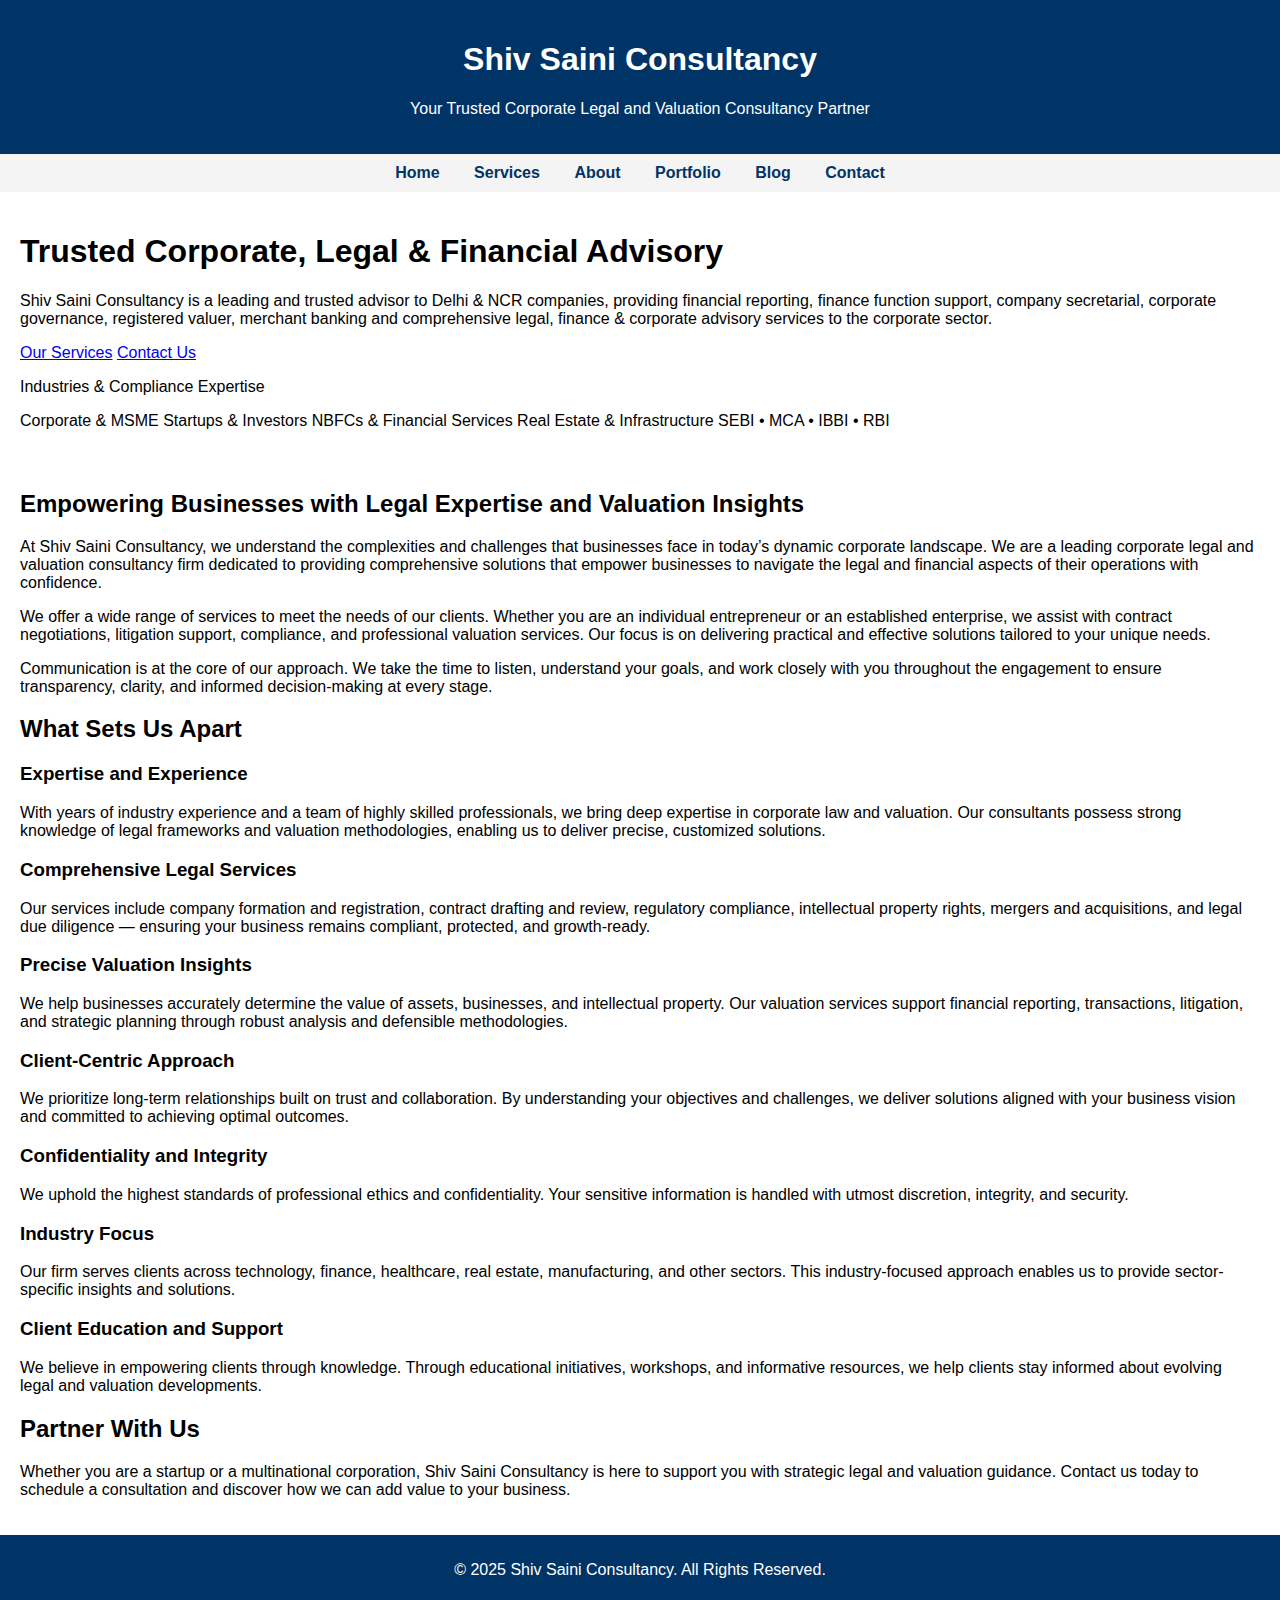
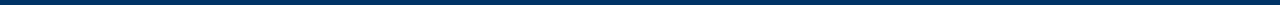
<file: index.html>
<!DOCTYPE html>
<html lang="en">
  <head>
    <meta charset="UTF-8" />
    <title>Shiv Saini Consultancy | Corporate Legal & Valuation Experts</title>
    <link rel="stylesheet" href="css/style.css" />
  </head>
  <body>
    <header>
      <h1>Shiv Saini Consultancy</h1>
      <p>Your Trusted Corporate Legal and Valuation Consultancy Partner</p>
    </header>

    <nav>
      <a href="index.html">Home</a>
      <a href="services.html">Services</a>
      <a href="about.html">About</a>
      <a href="portfolio.html">Portfolio</a>
      <a href="blog.html">Blog</a>
      <a href="contact.html">Contact</a>
    </nav>
    <!-- Hero Section -->
    <section class="hero">
      <div class="hero-content">
        <h1>Trusted Corporate, Legal & Financial Advisory</h1>

        <p class="hero-description">
          Shiv Saini Consultancy is a leading and trusted advisor to Delhi & NCR
          companies, providing financial reporting, finance function support,
          company secretarial, corporate governance, registered valuer, merchant
          banking and comprehensive legal, finance & corporate advisory services
          to the corporate sector.
        </p>

        <div class="hero-actions">
          <a href="services.html" class="btn-primary">Our Services</a>
          <a href="contact.html" class="btn-secondary">Contact Us</a>
        </div>

        <div class="trust-indicators">
          <p class="trust-title">Industries & Compliance Expertise</p>

          <div class="trust-items">
            <span>Corporate & MSME</span>
            <span>Startups & Investors</span>
            <span>NBFCs & Financial Services</span>
            <span>Real Estate & Infrastructure</span>
            <span>SEBI • MCA • IBBI • RBI</span>
          </div>
        </div>
      </div>
    </section>

    <section>
      <h2>Empowering Businesses with Legal Expertise and Valuation Insights</h2>

      <p>
        At Shiv Saini Consultancy, we understand the complexities and challenges
        that businesses face in today’s dynamic corporate landscape. We are a
        leading corporate legal and valuation consultancy firm dedicated to
        providing comprehensive solutions that empower businesses to navigate
        the legal and financial aspects of their operations with confidence.
      </p>

      <p>
        We offer a wide range of services to meet the needs of our clients.
        Whether you are an individual entrepreneur or an established enterprise,
        we assist with contract negotiations, litigation support, compliance,
        and professional valuation services. Our focus is on delivering
        practical and effective solutions tailored to your unique needs.
      </p>

      <p>
        Communication is at the core of our approach. We take the time to
        listen, understand your goals, and work closely with you throughout the
        engagement to ensure transparency, clarity, and informed decision-making
        at every stage.
      </p>

      <h2>What Sets Us Apart</h2>

      <h3>Expertise and Experience</h3>
      <p>
        With years of industry experience and a team of highly skilled
        professionals, we bring deep expertise in corporate law and valuation.
        Our consultants possess strong knowledge of legal frameworks and
        valuation methodologies, enabling us to deliver precise, customized
        solutions.
      </p>

      <h3>Comprehensive Legal Services</h3>
      <p>
        Our services include company formation and registration, contract
        drafting and review, regulatory compliance, intellectual property
        rights, mergers and acquisitions, and legal due diligence — ensuring
        your business remains compliant, protected, and growth-ready.
      </p>

      <h3>Precise Valuation Insights</h3>
      <p>
        We help businesses accurately determine the value of assets, businesses,
        and intellectual property. Our valuation services support financial
        reporting, transactions, litigation, and strategic planning through
        robust analysis and defensible methodologies.
      </p>

      <h3>Client-Centric Approach</h3>
      <p>
        We prioritize long-term relationships built on trust and collaboration.
        By understanding your objectives and challenges, we deliver solutions
        aligned with your business vision and committed to achieving optimal
        outcomes.
      </p>

      <h3>Confidentiality and Integrity</h3>
      <p>
        We uphold the highest standards of professional ethics and
        confidentiality. Your sensitive information is handled with utmost
        discretion, integrity, and security.
      </p>

      <h3>Industry Focus</h3>
      <p>
        Our firm serves clients across technology, finance, healthcare, real
        estate, manufacturing, and other sectors. This industry-focused approach
        enables us to provide sector-specific insights and solutions.
      </p>

      <h3>Client Education and Support</h3>
      <p>
        We believe in empowering clients through knowledge. Through educational
        initiatives, workshops, and informative resources, we help clients stay
        informed about evolving legal and valuation developments.
      </p>

      <h2>Partner With Us</h2>
      <p>
        Whether you are a startup or a multinational corporation, Shiv Saini
        Consultancy is here to support you with strategic legal and valuation
        guidance. Contact us today to schedule a consultation and discover how
        we can add value to your business.
      </p>
    </section>

    <footer>
      <p>© 2025 Shiv Saini Consultancy. All Rights Reserved.</p>
    </footer>
  </body>
</html>
</file>
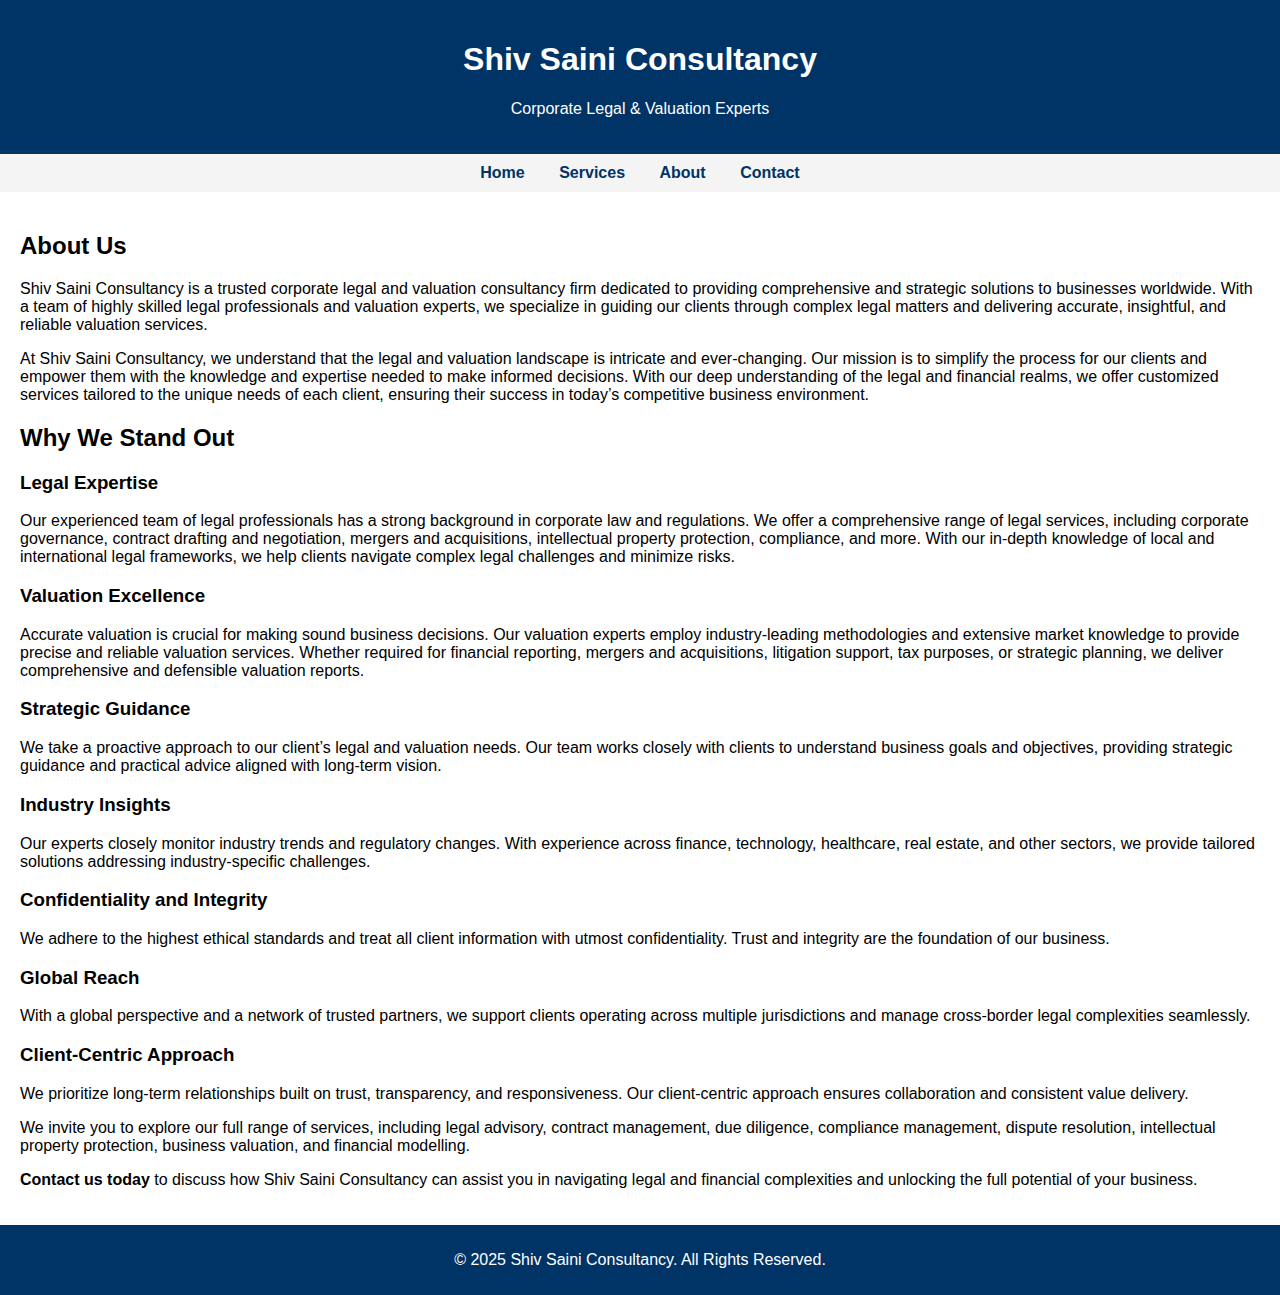
<file: about.html>
<!DOCTYPE html>
<html lang="en">
<head>
    <meta charset="UTF-8">
    <title>About Us | Shiv Saini Consultancy</title>
    <link rel="stylesheet" href="css/style.css">
</head>
<body>

    <header>
        <h1>Shiv Saini Consultancy</h1>
        <p>Corporate Legal & Valuation Experts</p>
    </header>

    <nav>
        <a href="index.html">Home</a>
        <a href="services.html">Services</a>
        <a href="about.html">About</a>
        <a href="contact.html">Contact</a>
    </nav>

    <section>
        <h2>About Us</h2>

        <p>
            Shiv Saini Consultancy is a trusted corporate legal and valuation consultancy firm
            dedicated to providing comprehensive and strategic solutions to businesses worldwide.
            With a team of highly skilled legal professionals and valuation experts, we specialize
            in guiding our clients through complex legal matters and delivering accurate, insightful,
            and reliable valuation services.
        </p>

        <p>
            At Shiv Saini Consultancy, we understand that the legal and valuation landscape is
            intricate and ever-changing. Our mission is to simplify the process for our clients
            and empower them with the knowledge and expertise needed to make informed decisions.
            With our deep understanding of the legal and financial realms, we offer customized
            services tailored to the unique needs of each client, ensuring their success in
            today’s competitive business environment.
        </p>

        <h2>Why We Stand Out</h2>

        <h3>Legal Expertise</h3>
        <p>
            Our experienced team of legal professionals has a strong background in corporate law
            and regulations. We offer a comprehensive range of legal services, including corporate
            governance, contract drafting and negotiation, mergers and acquisitions, intellectual
            property protection, compliance, and more. With our in-depth knowledge of local and
            international legal frameworks, we help clients navigate complex legal challenges
            and minimize risks.
        </p>

        <h3>Valuation Excellence</h3>
        <p>
            Accurate valuation is crucial for making sound business decisions. Our valuation
            experts employ industry-leading methodologies and extensive market knowledge to provide
            precise and reliable valuation services. Whether required for financial reporting,
            mergers and acquisitions, litigation support, tax purposes, or strategic planning,
            we deliver comprehensive and defensible valuation reports.
        </p>

        <h3>Strategic Guidance</h3>
        <p>
            We take a proactive approach to our client’s legal and valuation needs. Our team works
            closely with clients to understand business goals and objectives, providing strategic
            guidance and practical advice aligned with long-term vision.
        </p>

        <h3>Industry Insights</h3>
        <p>
            Our experts closely monitor industry trends and regulatory changes. With experience
            across finance, technology, healthcare, real estate, and other sectors, we provide
            tailored solutions addressing industry-specific challenges.
        </p>

        <h3>Confidentiality and Integrity</h3>
        <p>
            We adhere to the highest ethical standards and treat all client information with
            utmost confidentiality. Trust and integrity are the foundation of our business.
        </p>

        <h3>Global Reach</h3>
        <p>
            With a global perspective and a network of trusted partners, we support clients
            operating across multiple jurisdictions and manage cross-border legal complexities
            seamlessly.
        </p>

        <h3>Client-Centric Approach</h3>
        <p>
            We prioritize long-term relationships built on trust, transparency, and responsiveness.
            Our client-centric approach ensures collaboration and consistent value delivery.
        </p>

        <p>
            We invite you to explore our full range of services, including legal advisory,
            contract management, due diligence, compliance management, dispute resolution,
            intellectual property protection, business valuation, and financial modelling.
        </p>

        <p>
            <strong>Contact us today</strong> to discuss how Shiv Saini Consultancy can assist
            you in navigating legal and financial complexities and unlocking the full potential
            of your business.
        </p>

    </section>

    <footer>
        <p>© 2025 Shiv Saini Consultancy. All Rights Reserved.</p>
    </footer>

</body>
</html>
</file>
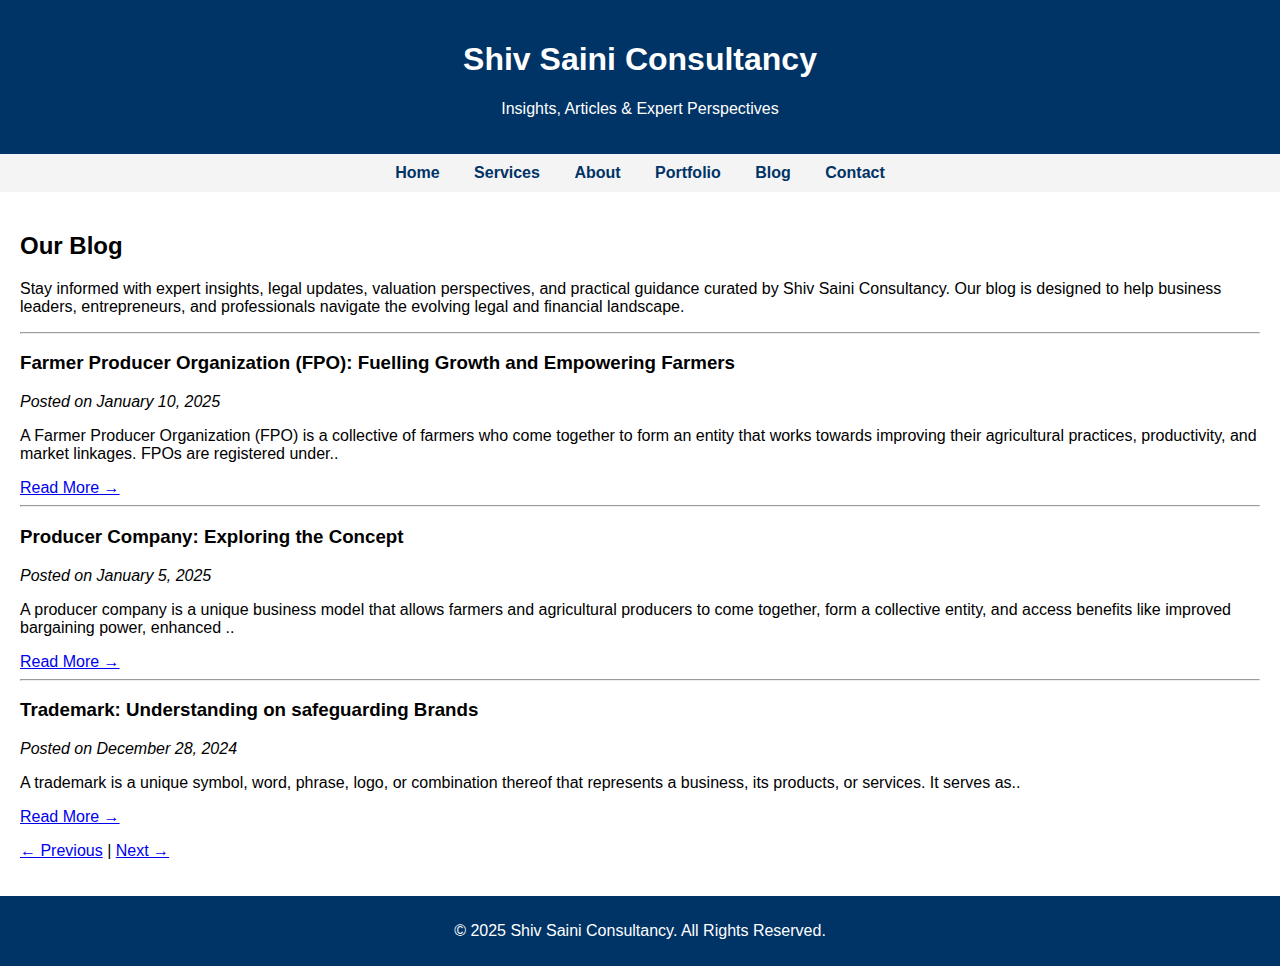
<file: blog-page-2.html>
<!DOCTYPE html>
<html lang="en">
<head>
    <meta charset="UTF-8">
    <title>Insights & Articles | Shiv Saini Consultancy</title>
    <link rel="stylesheet" href="css/style.css">
</head>
<body>

    <header>
        <h1>Shiv Saini Consultancy</h1>
        <p>Insights, Articles & Expert Perspectives</p>
    </header>

    <nav>
        <a href="index.html">Home</a>
        <a href="services.html">Services</a>
        <a href="about.html">About</a>
        <a href="portfolio.html">Portfolio</a>
        <a href="blog.html">Blog</a>
        <a href="contact.html">Contact</a>
    </nav>

    <section>
        <h2>Our Blog</h2>

        <p>
            Stay informed with expert insights, legal updates, valuation perspectives,
            and practical guidance curated by Shiv Saini Consultancy. Our blog is designed
            to help business leaders, entrepreneurs, and professionals navigate the
            evolving legal and financial landscape.
        </p>

        <hr>

        <!-- Blog Post 4 -->
        <article>
            <h3>Farmer Producer Organization (FPO): Fuelling Growth and Empowering Farmers</h3>
            <p><em>Posted on January 10, 2025</em></p>
            <p>
                A Farmer Producer Organization (FPO) is a collective of farmers who come together to form an entity that works towards improving their agricultural practices, productivity, and market linkages. FPOs are registered under..
            </p>
            <a href="blog/fpo.html">Read More →</a>

        </article>

        <hr>

        <!-- Blog Post 5 -->
        <article>
            <h3>Producer Company: Exploring the Concept</h3>
            <p><em>Posted on January 5, 2025</em></p>
            <p>
                A producer company is a unique business model that allows farmers and agricultural producers to come together, form a collective entity, and access benefits like improved bargaining power, enhanced ..
            </p>
            <a href="blog/producer-company.html">Read More →</a>
        </article>

        <hr>

        <!-- Blog Post 6 -->
        <article>
            <h3>Trademark: Understanding on safeguarding Brands</h3>
            <p><em>Posted on December 28, 2024</em></p>
            <p>
                A trademark is a unique symbol, word, phrase, logo, or combination thereof that represents a business, its products, or services. It serves as..
            </p>
            <a href="blog/trademark.html">Read More →</a>
        </article>

        <p>
<a href="blog.html">← Previous</a> |
<a href="blog-page-3.html">Next →</a>
</p>


    </section>

    <footer>
        <p>© 2025 Shiv Saini Consultancy. All Rights Reserved.</p>
    </footer>

</body>
</html>
</file>
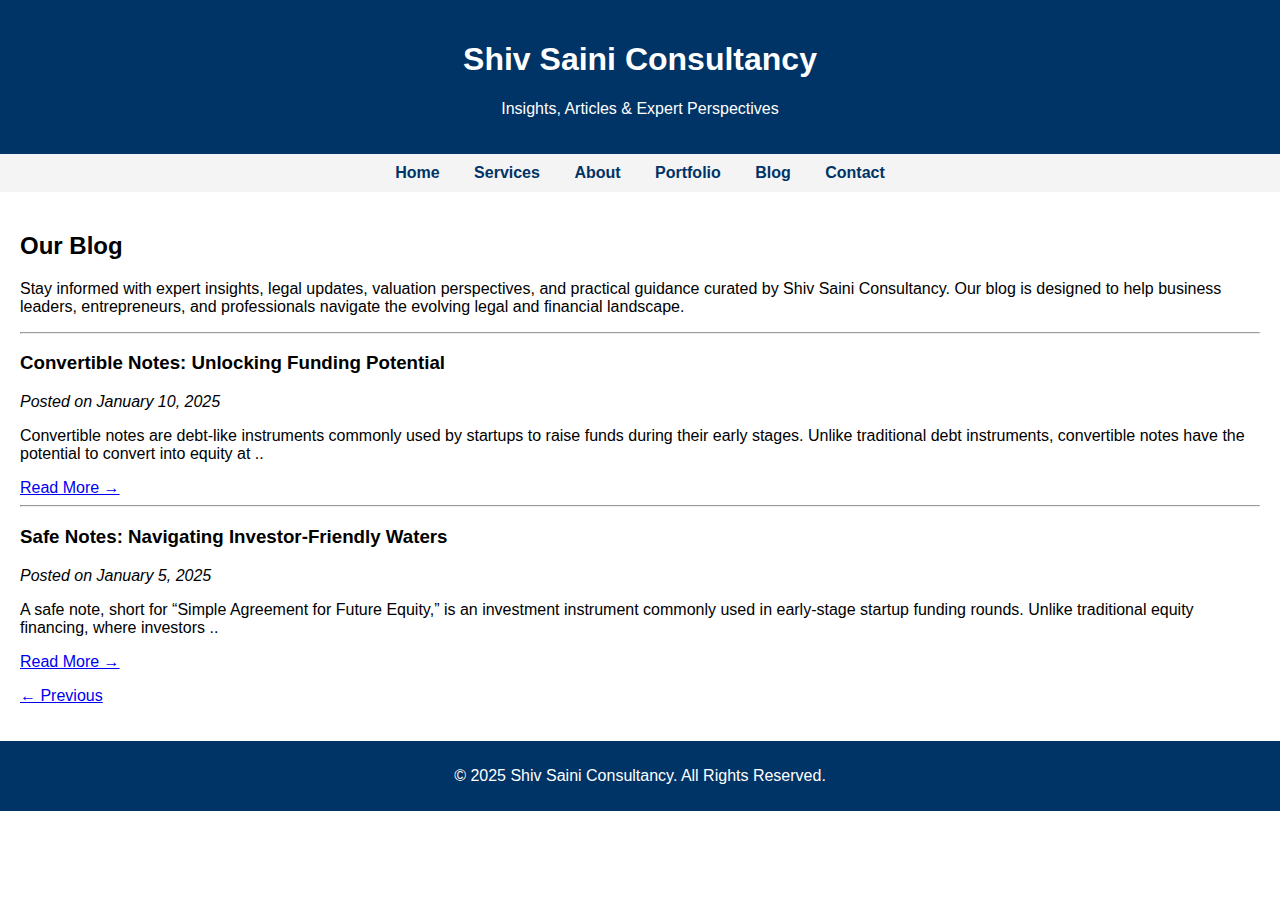
<file: blog-page-3.html>
<!DOCTYPE html>
<html lang="en">
<head>
    <meta charset="UTF-8">
    <title>Insights & Articles | Shiv Saini Consultancy</title>
    <link rel="stylesheet" href="css/style.css">
</head>
<body>

    <header>
        <h1>Shiv Saini Consultancy</h1>
        <p>Insights, Articles & Expert Perspectives</p>
    </header>

    <nav>
        <a href="index.html">Home</a>
        <a href="services.html">Services</a>
        <a href="about.html">About</a>
        <a href="portfolio.html">Portfolio</a>
        <a href="blog.html">Blog</a>
        <a href="contact.html">Contact</a>
    </nav>

    <section>
        <h2>Our Blog</h2>

        <p>
            Stay informed with expert insights, legal updates, valuation perspectives,
            and practical guidance curated by Shiv Saini Consultancy. Our blog is designed
            to help business leaders, entrepreneurs, and professionals navigate the
            evolving legal and financial landscape.
        </p>

        <hr>

        <!-- Blog Post 7 -->
        <article>
            <h3>Convertible Notes: Unlocking Funding Potential</h3>
            <p><em>Posted on January 10, 2025</em></p>
            <p>
                Convertible notes are debt-like instruments commonly used by startups to raise funds during their early stages. Unlike traditional debt instruments, convertible notes have the potential to convert into equity at ..
            </p>
            <a href="blog/convertible-notes.html">Read More →</a>

        </article>

        <hr>

        <!-- Blog Post 8 -->
        <article>
            <h3>Safe Notes: Navigating Investor-Friendly Waters</h3>
            <p><em>Posted on January 5, 2025</em></p>
            <p>
                A safe note, short for “Simple Agreement for Future Equity,” is an investment instrument commonly used in early-stage startup funding rounds. Unlike traditional equity financing, where investors ..
            </p>
            <a href="blog/safe-notes.html">Read More →</a>
        </article>

        

        <p><a href="blog-page-2.html">← Previous</a></p>



    </section>

    <footer>
        <p>© 2025 Shiv Saini Consultancy. All Rights Reserved.</p>
    </footer>

</body>
</html>
</file>
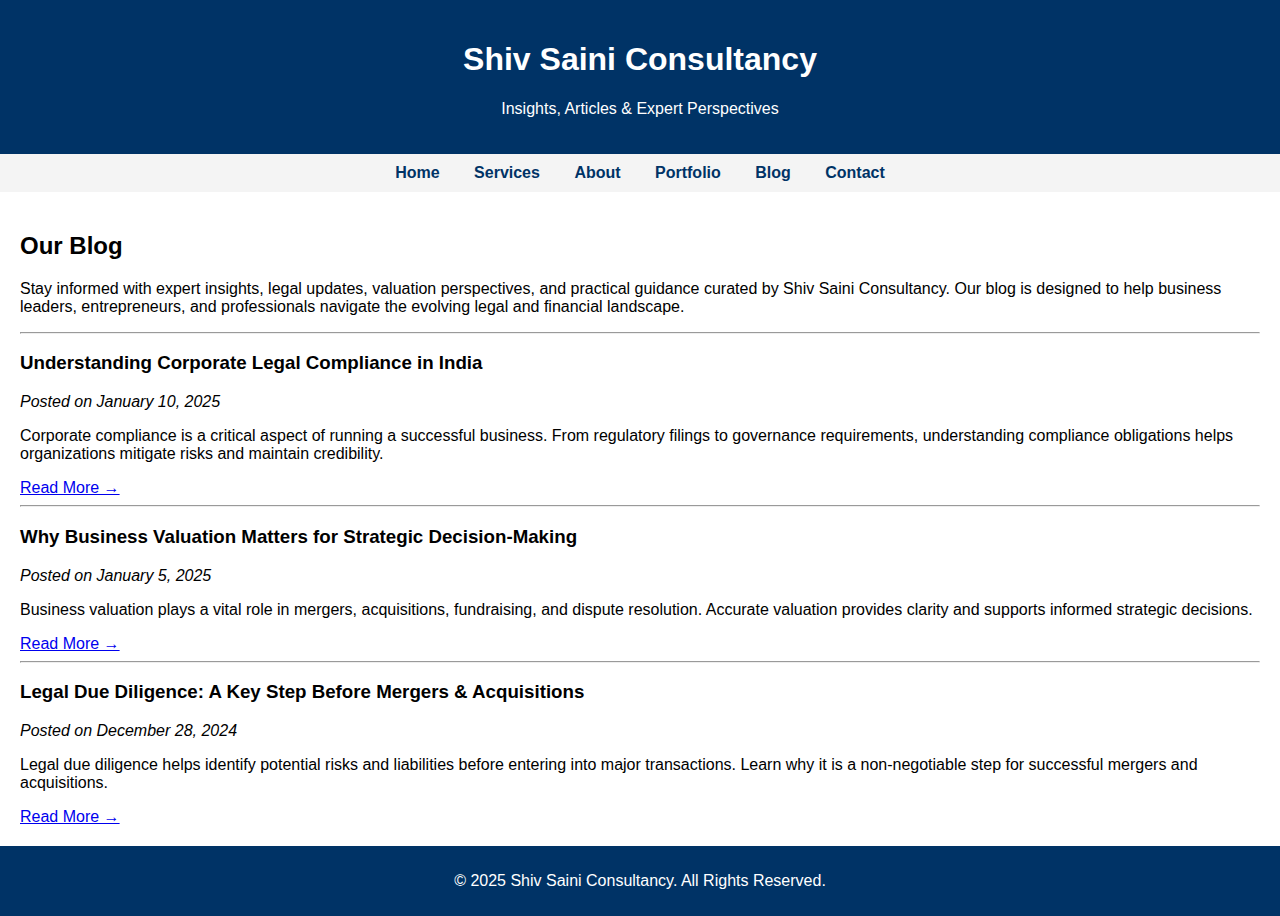
<file: blog.html>
<!DOCTYPE html>
<html lang="en">
<head>
    <meta charset="UTF-8">
    <title>Insights & Articles | Shiv Saini Consultancy</title>
    <link rel="stylesheet" href="css/style.css">
</head>
<body>

    <header>
        <h1>Shiv Saini Consultancy</h1>
        <p>Insights, Articles & Expert Perspectives</p>
    </header>

    <nav>
        <a href="index.html">Home</a>
        <a href="services.html">Services</a>
        <a href="about.html">About</a>
        <a href="portfolio.html">Portfolio</a>
        <a href="blog.html">Blog</a>
        <a href="contact.html">Contact</a>
    </nav>

    <section>
        <h2>Our Blog</h2>

        <p>
            Stay informed with expert insights, legal updates, valuation perspectives,
            and practical guidance curated by Shiv Saini Consultancy. Our blog is designed
            to help business leaders, entrepreneurs, and professionals navigate the
            evolving legal and financial landscape.
        </p>

        <hr>

        <!-- Blog Post 1 -->
        <article>
            <h3>Understanding Corporate Legal Compliance in India</h3>
            <p><em>Posted on January 10, 2025</em></p>
            <p>
                Corporate compliance is a critical aspect of running a successful business.
                From regulatory filings to governance requirements, understanding compliance
                obligations helps organizations mitigate risks and maintain credibility.
            </p>
            <a href="#">Read More →</a>
        </article>

        <hr>

        <!-- Blog Post 2 -->
        <article>
            <h3>Why Business Valuation Matters for Strategic Decision-Making</h3>
            <p><em>Posted on January 5, 2025</em></p>
            <p>
                Business valuation plays a vital role in mergers, acquisitions, fundraising,
                and dispute resolution. Accurate valuation provides clarity and supports
                informed strategic decisions.
            </p>
            <a href="#">Read More →</a>
        </article>

        <hr>

        <!-- Blog Post 3 -->
        <article>
            <h3>Legal Due Diligence: A Key Step Before Mergers & Acquisitions</h3>
            <p><em>Posted on December 28, 2024</em></p>
            <p>
                Legal due diligence helps identify potential risks and liabilities before
                entering into major transactions. Learn why it is a non-negotiable step
                for successful mergers and acquisitions.
            </p>
            <a href="#">Read More →</a>
        </article>

    </section>

    <footer>
        <p>© 2025 Shiv Saini Consultancy. All Rights Reserved.</p>
    </footer>

</body>
</html>
</file>
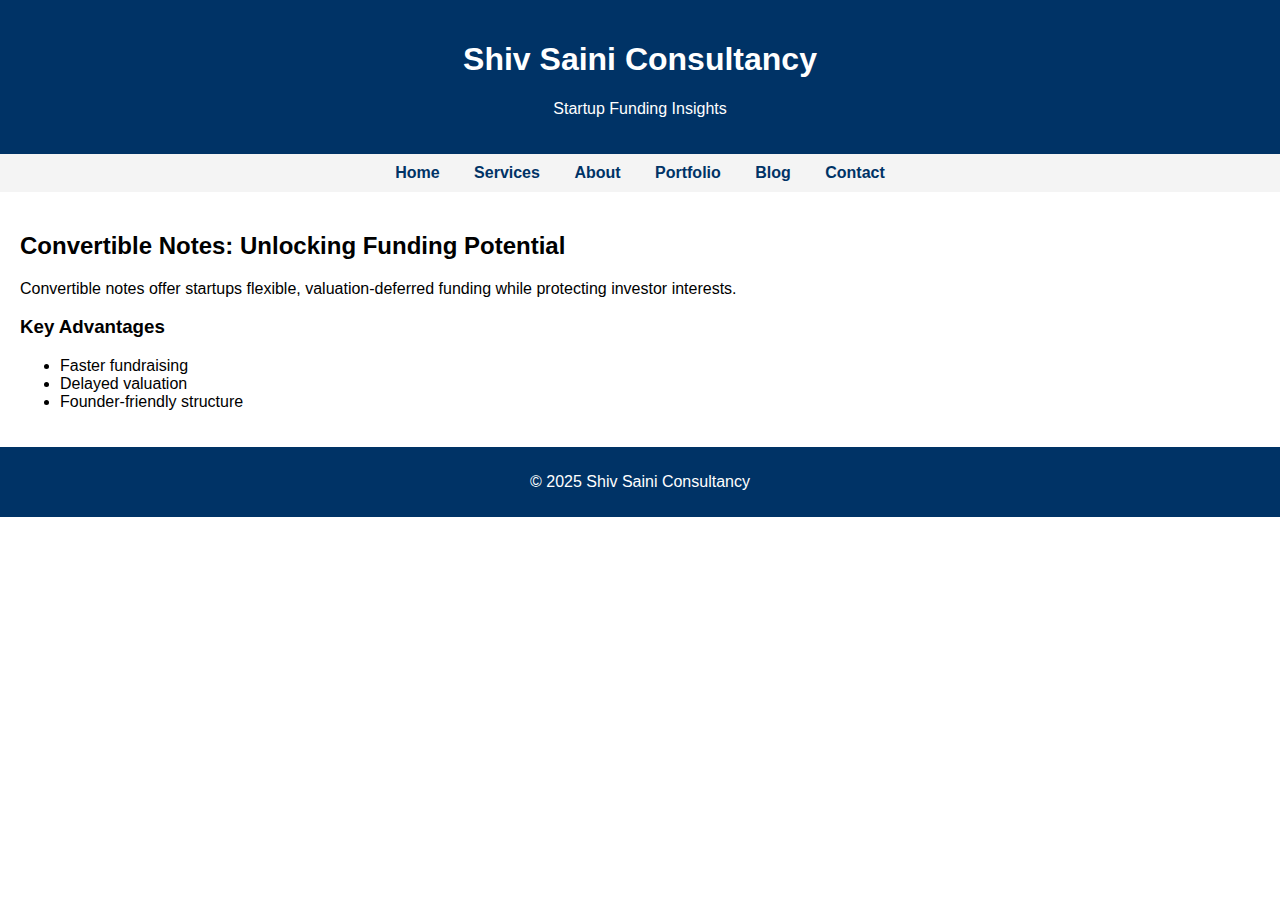
<file: blog/convertible-notes.html>
<!DOCTYPE html>
<html lang="en">
<head>
<meta charset="UTF-8">
<title>Convertible Notes: Unlocking Startup Funding</title>
<link rel="stylesheet" href="../css/style.css">
</head>
<body>

<header><h1>Shiv Saini Consultancy</h1><p>Startup Funding Insights</p></header>

<nav>
<a href="../index.html">Home</a>
<a href="../services.html">Services</a>
<a href="../about.html">About</a>
<a href="../portfolio.html">Portfolio</a>
<a href="../blog.html">Blog</a>
<a href="../contact.html">Contact</a>
</nav>

<section>
<h2>Convertible Notes: Unlocking Funding Potential</h2>

<p>
Convertible notes offer startups flexible, valuation-deferred funding
while protecting investor interests.
</p>

<h3>Key Advantages</h3>
<ul>
<li>Faster fundraising</li>
<li>Delayed valuation</li>
<li>Founder-friendly structure</li>
</ul>
</section>

<footer><p>© 2025 Shiv Saini Consultancy</p></footer>
</body>
</html>
</file>
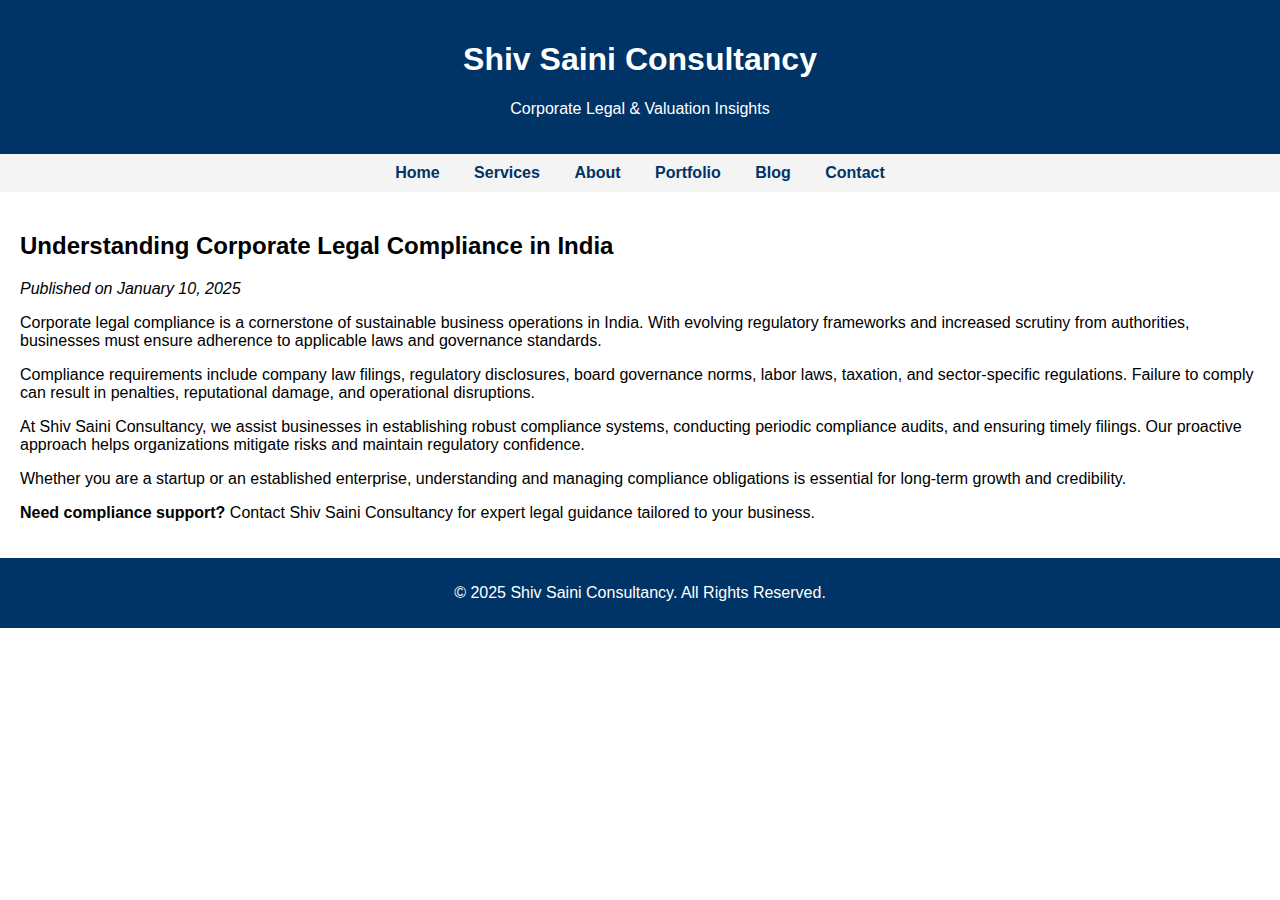
<file: blog/corporate-compliance.html>
<!DOCTYPE html>
<html lang="en">
<head>
    <meta charset="UTF-8">
    <title>Understanding Corporate Legal Compliance in India | Shiv Saini Consultancy</title>
    <link rel="stylesheet" href="../css/style.css">
</head>
<body>

    <header>
        <h1>Shiv Saini Consultancy</h1>
        <p>Corporate Legal & Valuation Insights</p>
    </header>

    <nav>
        <a href="../index.html">Home</a>
        <a href="../services.html">Services</a>
        <a href="../about.html">About</a>
        <a href="../portfolio.html">Portfolio</a>
        <a href="../blog.html">Blog</a>
        <a href="../contact.html">Contact</a>
    </nav>

    <section>
        <h2>Understanding Corporate Legal Compliance in India</h2>
        <p><em>Published on January 10, 2025</em></p>

        <p>
            Corporate legal compliance is a cornerstone of sustainable business operations in India.
            With evolving regulatory frameworks and increased scrutiny from authorities, businesses
            must ensure adherence to applicable laws and governance standards.
        </p>

        <p>
            Compliance requirements include company law filings, regulatory disclosures, board
            governance norms, labor laws, taxation, and sector-specific regulations. Failure to comply
            can result in penalties, reputational damage, and operational disruptions.
        </p>

        <p>
            At Shiv Saini Consultancy, we assist businesses in establishing robust compliance systems,
            conducting periodic compliance audits, and ensuring timely filings. Our proactive approach
            helps organizations mitigate risks and maintain regulatory confidence.
        </p>

        <p>
            Whether you are a startup or an established enterprise, understanding and managing
            compliance obligations is essential for long-term growth and credibility.
        </p>

        <p>
            <strong>Need compliance support?</strong>  
            Contact Shiv Saini Consultancy for expert legal guidance tailored to your business.
        </p>
    </section>

    <footer>
        <p>© 2025 Shiv Saini Consultancy. All Rights Reserved.</p>
    </footer>

</body>
</html>
</file>
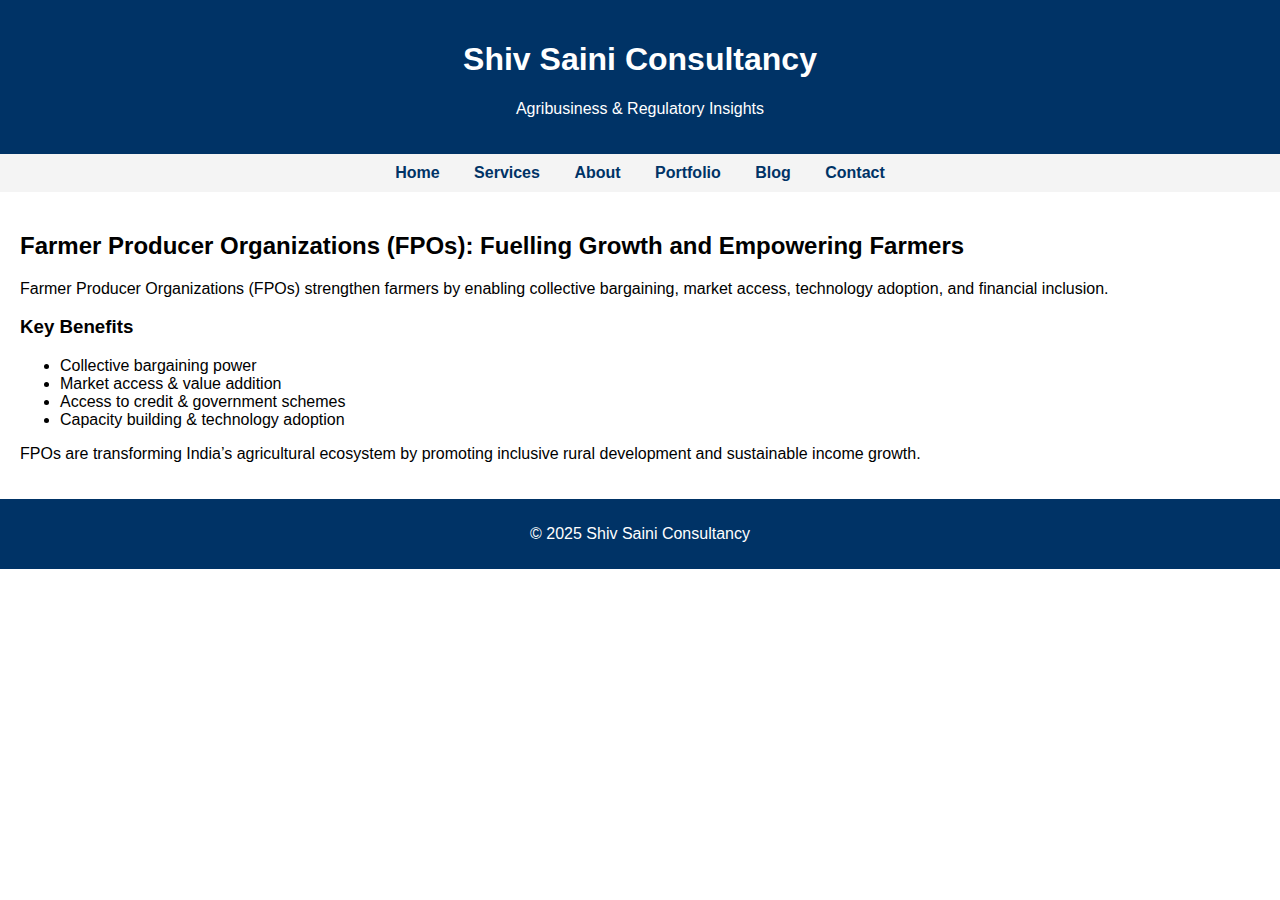
<file: blog/fpo.html>
<!DOCTYPE html>
<html lang="en">
<head>
<meta charset="UTF-8">
<title>Farmer Producer Organizations (FPOs): Empowering Farmers</title>
<link rel="stylesheet" href="../css/style.css">
</head>
<body>

<header><h1>Shiv Saini Consultancy</h1><p>Agribusiness & Regulatory Insights</p></header>

<nav>
<a href="../index.html">Home</a>
<a href="../services.html">Services</a>
<a href="../about.html">About</a>
<a href="../portfolio.html">Portfolio</a>
<a href="../blog.html">Blog</a>
<a href="../contact.html">Contact</a>
</nav>

<section>
<h2>Farmer Producer Organizations (FPOs): Fuelling Growth and Empowering Farmers</h2>

<p>
Farmer Producer Organizations (FPOs) strengthen farmers by enabling collective bargaining,
market access, technology adoption, and financial inclusion.
</p>

<h3>Key Benefits</h3>
<ul>
<li>Collective bargaining power</li>
<li>Market access & value addition</li>
<li>Access to credit & government schemes</li>
<li>Capacity building & technology adoption</li>
</ul>

<p>
FPOs are transforming India’s agricultural ecosystem by promoting inclusive rural development
and sustainable income growth.
</p>
</section>

<footer><p>© 2025 Shiv Saini Consultancy</p></footer>
</body>
</html>
</file>
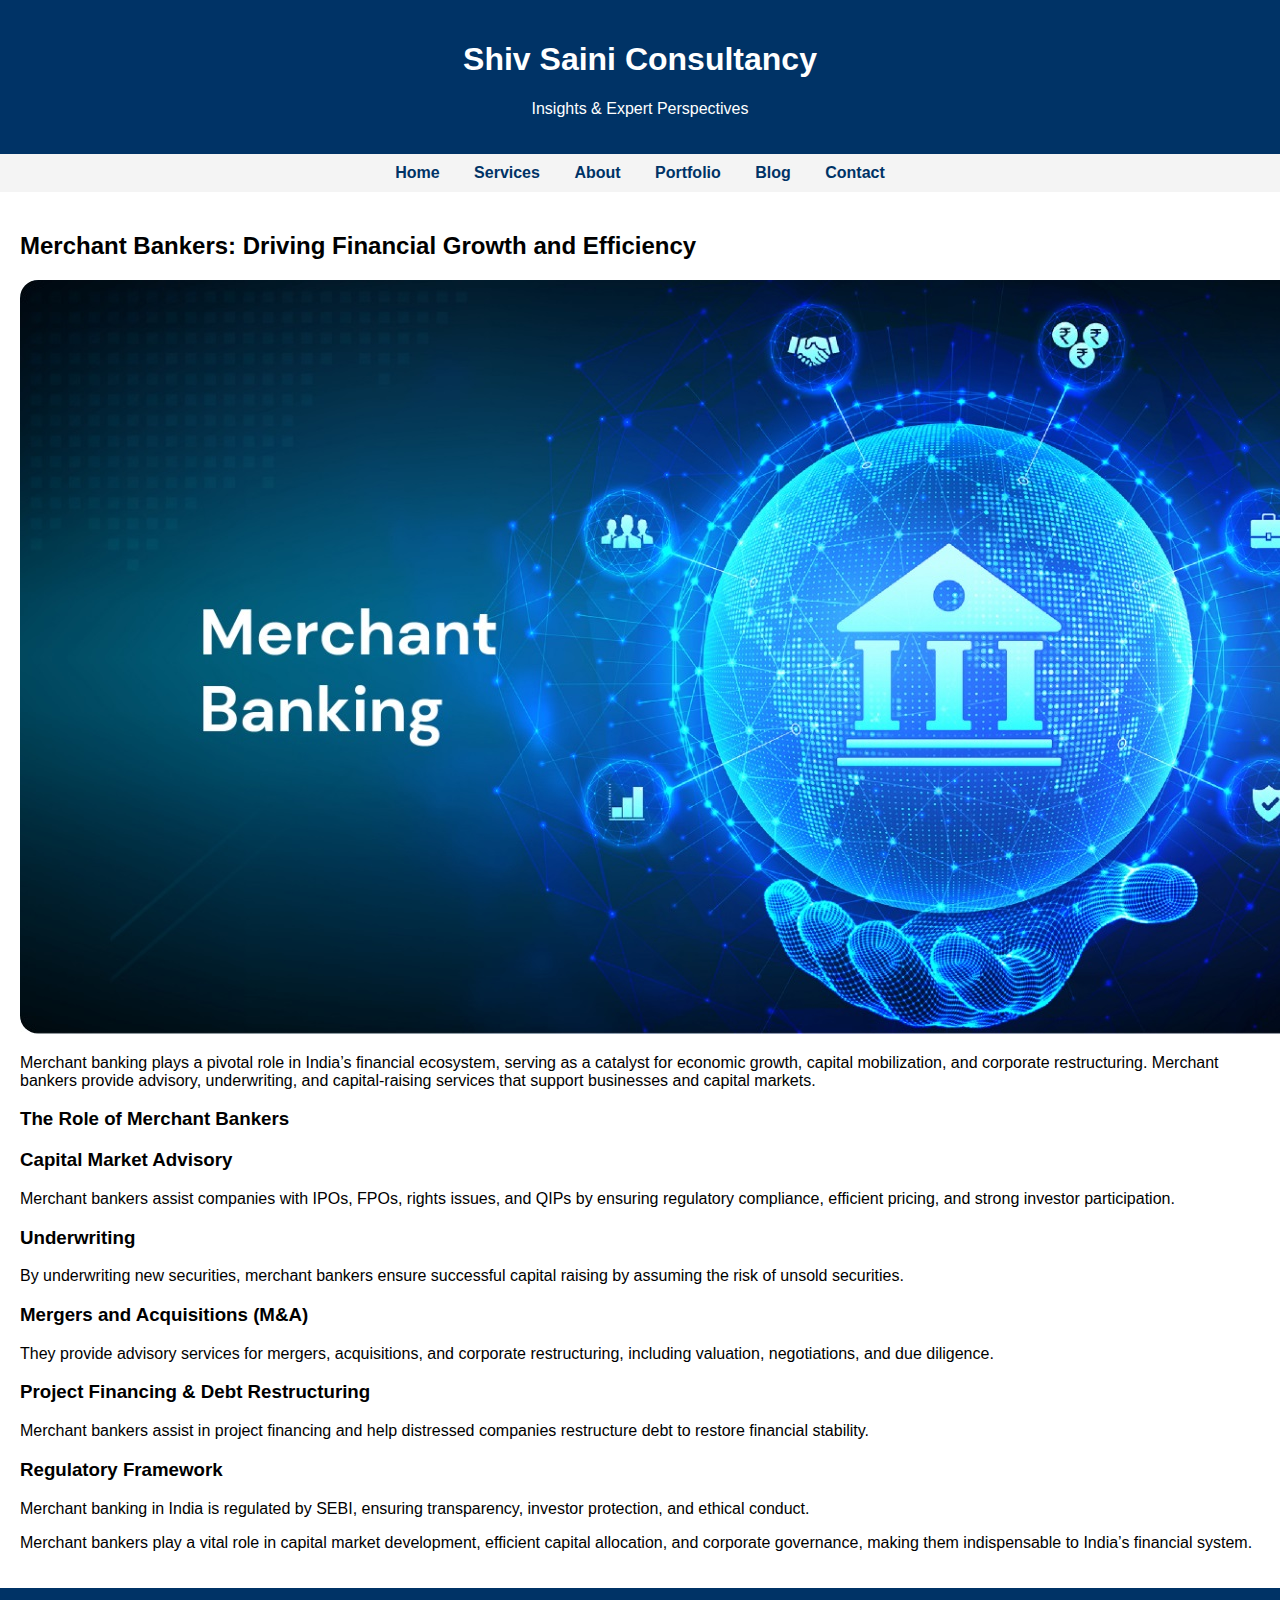
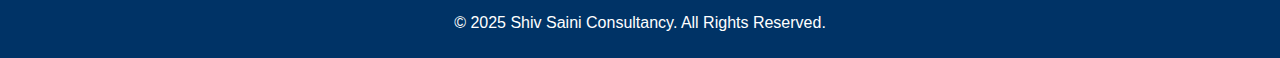
<file: blog/merchant-bankers.html>
<!DOCTYPE html>
<html lang="en">
<head>
    <meta charset="UTF-8">
    <title>Merchant Bankers: Driving Financial Growth and Efficiency</title>
    <link rel="stylesheet" href="../css/style.css">
</head>
<body>

<header>
    <h1>Shiv Saini Consultancy</h1>
    <p>Insights & Expert Perspectives</p>
</header>

<nav>
    <a href="../index.html">Home</a>
    <a href="../services.html">Services</a>
    <a href="../about.html">About</a>
    <a href="../portfolio.html">Portfolio</a>
    <a href="../blog.html">Blog</a>
    <a href="../contact.html">Contact</a>
</nav>

<section>
    <h2>Merchant Bankers: Driving Financial Growth and Efficiency</h2>
    <img src="../images/blog/merchant-bankers1.jpg" alt="Merchant Bankers">

    <p>
        Merchant banking plays a pivotal role in India’s financial ecosystem, serving as a catalyst
        for economic growth, capital mobilization, and corporate restructuring. Merchant bankers
        provide advisory, underwriting, and capital-raising services that support businesses and
        capital markets.
    </p>

    <h3>The Role of Merchant Bankers</h3>

    <h3>Capital Market Advisory</h3>
    <p>
        Merchant bankers assist companies with IPOs, FPOs, rights issues, and QIPs by ensuring
        regulatory compliance, efficient pricing, and strong investor participation.
    </p>

    <h3>Underwriting</h3>
    <p>
        By underwriting new securities, merchant bankers ensure successful capital raising by
        assuming the risk of unsold securities.
    </p>

    <h3>Mergers and Acquisitions (M&A)</h3>
    <p>
        They provide advisory services for mergers, acquisitions, and corporate restructuring,
        including valuation, negotiations, and due diligence.
    </p>

    <h3>Project Financing & Debt Restructuring</h3>
    <p>
        Merchant bankers assist in project financing and help distressed companies restructure
        debt to restore financial stability.
    </p>

    <h3>Regulatory Framework</h3>
    <p>
        Merchant banking in India is regulated by SEBI, ensuring transparency, investor protection,
        and ethical conduct.
    </p>

    <p>
        Merchant bankers play a vital role in capital market development, efficient capital
        allocation, and corporate governance, making them indispensable to India’s financial system.
    </p>
</section>

<footer>
    <p>© 2025 Shiv Saini Consultancy. All Rights Reserved.</p>
</footer>

</body>
</html>
</file>
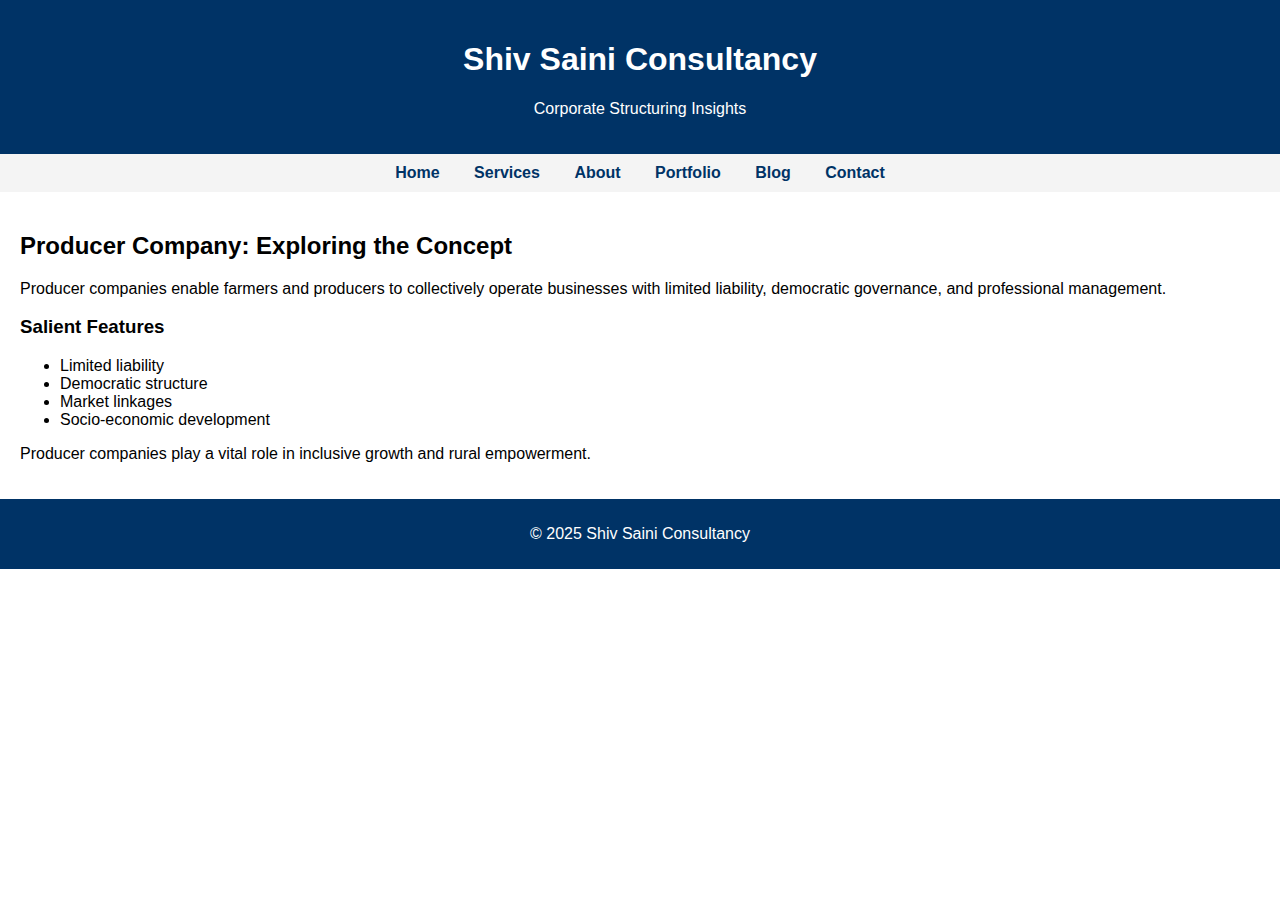
<file: blog/producer-company.html>
<!DOCTYPE html>
<html lang="en">
<head>
<meta charset="UTF-8">
<title>Producer Company: Exploring the Concept</title>
<link rel="stylesheet" href="../css/style.css">
</head>
<body>

<header><h1>Shiv Saini Consultancy</h1><p>Corporate Structuring Insights</p></header>

<nav>
<a href="../index.html">Home</a>
<a href="../services.html">Services</a>
<a href="../about.html">About</a>
<a href="../portfolio.html">Portfolio</a>
<a href="../blog.html">Blog</a>
<a href="../contact.html">Contact</a>
</nav>

<section>
<h2>Producer Company: Exploring the Concept</h2>

<p>
Producer companies enable farmers and producers to collectively operate businesses
with limited liability, democratic governance, and professional management.
</p>

<h3>Salient Features</h3>
<ul>
<li>Limited liability</li>
<li>Democratic structure</li>
<li>Market linkages</li>
<li>Socio-economic development</li>
</ul>

<p>
Producer companies play a vital role in inclusive growth and rural empowerment.
</p>
</section>

<footer><p>© 2025 Shiv Saini Consultancy</p></footer>
</body>
</html>
</file>
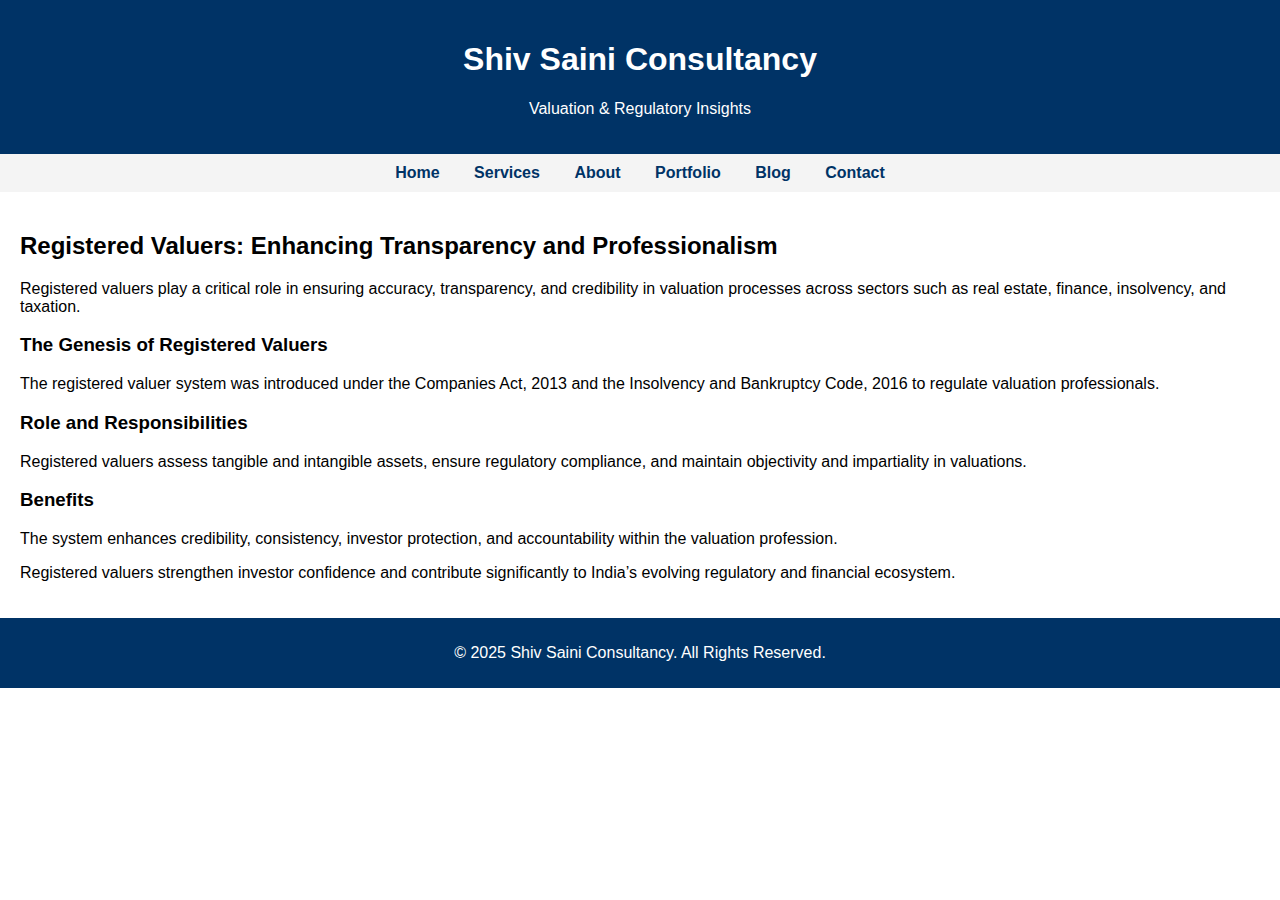
<file: blog/registered-valuers.html>
<!DOCTYPE html>
<html lang="en">
<head>
    <meta charset="UTF-8">
    <title>Registered Valuers: Enhancing Transparency and Professionalism</title>
    <link rel="stylesheet" href="../css/style.css">
</head>
<body>

<header>
    <h1>Shiv Saini Consultancy</h1>
    <p>Valuation & Regulatory Insights</p>
</header>

<nav>
    <a href="../index.html">Home</a>
    <a href="../services.html">Services</a>
    <a href="../about.html">About</a>
    <a href="../portfolio.html">Portfolio</a>
    <a href="../blog.html">Blog</a>
    <a href="../contact.html">Contact</a>
</nav>

<section>
    <h2>Registered Valuers: Enhancing Transparency and Professionalism</h2>

    <p>
        Registered valuers play a critical role in ensuring accuracy, transparency, and credibility
        in valuation processes across sectors such as real estate, finance, insolvency, and taxation.
    </p>

    <h3>The Genesis of Registered Valuers</h3>
    <p>
        The registered valuer system was introduced under the Companies Act, 2013 and the Insolvency
        and Bankruptcy Code, 2016 to regulate valuation professionals.
    </p>

    <h3>Role and Responsibilities</h3>
    <p>
        Registered valuers assess tangible and intangible assets, ensure regulatory compliance,
        and maintain objectivity and impartiality in valuations.
    </p>

    <h3>Benefits</h3>
    <p>
        The system enhances credibility, consistency, investor protection, and accountability
        within the valuation profession.
    </p>

    <p>
        Registered valuers strengthen investor confidence and contribute significantly to India’s
        evolving regulatory and financial ecosystem.
    </p>
</section>

<footer>
    <p>© 2025 Shiv Saini Consultancy. All Rights Reserved.</p>
</footer>

</body>
</html>
</file>
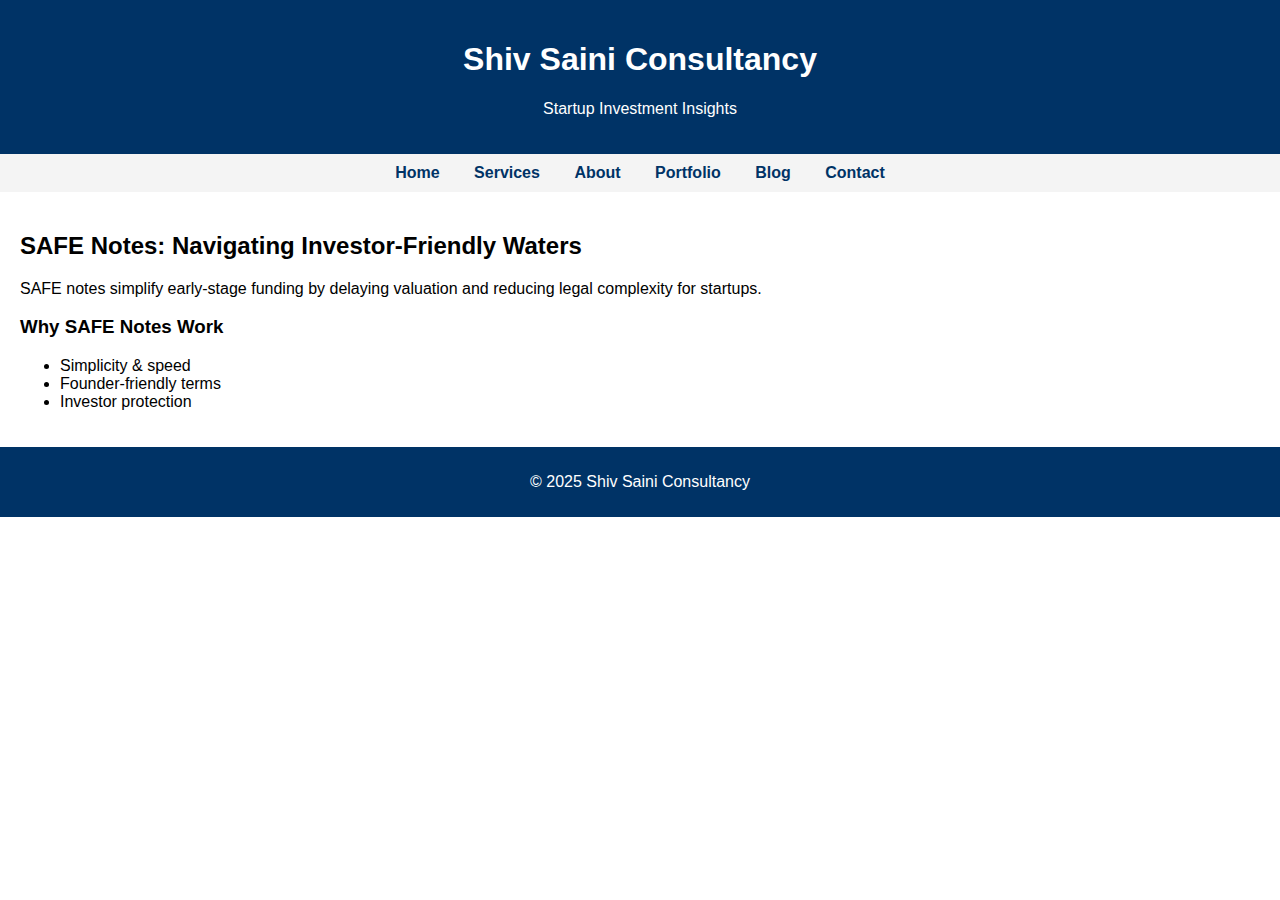
<file: blog/safe-notes.html>
<!DOCTYPE html>
<html lang="en">
<head>
<meta charset="UTF-8">
<title>SAFE Notes: Investor-Friendly Funding</title>
<link rel="stylesheet" href="../css/style.css">
</head>
<body>

<header><h1>Shiv Saini Consultancy</h1><p>Startup Investment Insights</p></header>

<nav>
<a href="../index.html">Home</a>
<a href="../services.html">Services</a>
<a href="../about.html">About</a>
<a href="../portfolio.html">Portfolio</a>
<a href="../blog.html">Blog</a>
<a href="../contact.html">Contact</a>
</nav>

<section>
<h2>SAFE Notes: Navigating Investor-Friendly Waters</h2>

<p>
SAFE notes simplify early-stage funding by delaying valuation and
reducing legal complexity for startups.
</p>

<h3>Why SAFE Notes Work</h3>
<ul>
<li>Simplicity & speed</li>
<li>Founder-friendly terms</li>
<li>Investor protection</li>
</ul>
</section>

<footer><p>© 2025 Shiv Saini Consultancy</p></footer>
</body>
</html>
</file>
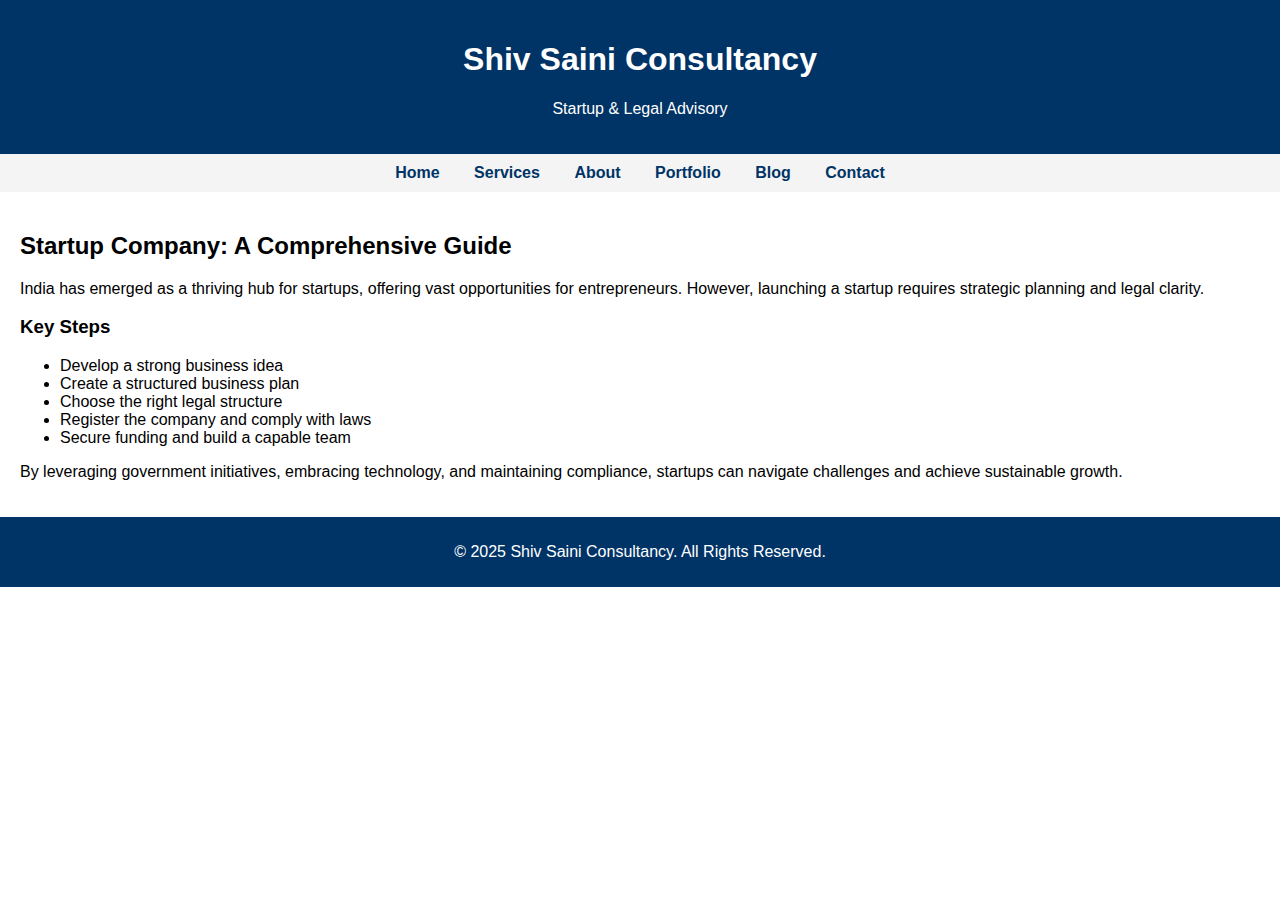
<file: blog/startup-guide-india.html>
<!DOCTYPE html>
<html lang="en">
<head>
    <meta charset="UTF-8">
    <title>Startup Company: A Comprehensive Guide</title>
    <link rel="stylesheet" href="../css/style.css">
</head>
<body>

<header>
    <h1>Shiv Saini Consultancy</h1>
    <p>Startup & Legal Advisory</p>
</header>

<nav>
    <a href="../index.html">Home</a>
    <a href="../services.html">Services</a>
    <a href="../about.html">About</a>
    <a href="../portfolio.html">Portfolio</a>
    <a href="../blog.html">Blog</a>
    <a href="../contact.html">Contact</a>
</nav>

<section>
    <h2>Startup Company: A Comprehensive Guide</h2>

    <p>
        India has emerged as a thriving hub for startups, offering vast opportunities for
        entrepreneurs. However, launching a startup requires strategic planning and legal clarity.
    </p>

    <h3>Key Steps</h3>
    <ul>
        <li>Develop a strong business idea</li>
        <li>Create a structured business plan</li>
        <li>Choose the right legal structure</li>
        <li>Register the company and comply with laws</li>
        <li>Secure funding and build a capable team</li>
    </ul>

    <p>
        By leveraging government initiatives, embracing technology, and maintaining compliance,
        startups can navigate challenges and achieve sustainable growth.
    </p>
</section>

<footer>
    <p>© 2025 Shiv Saini Consultancy. All Rights Reserved.</p>
</footer>

</body>
</html>
</file>
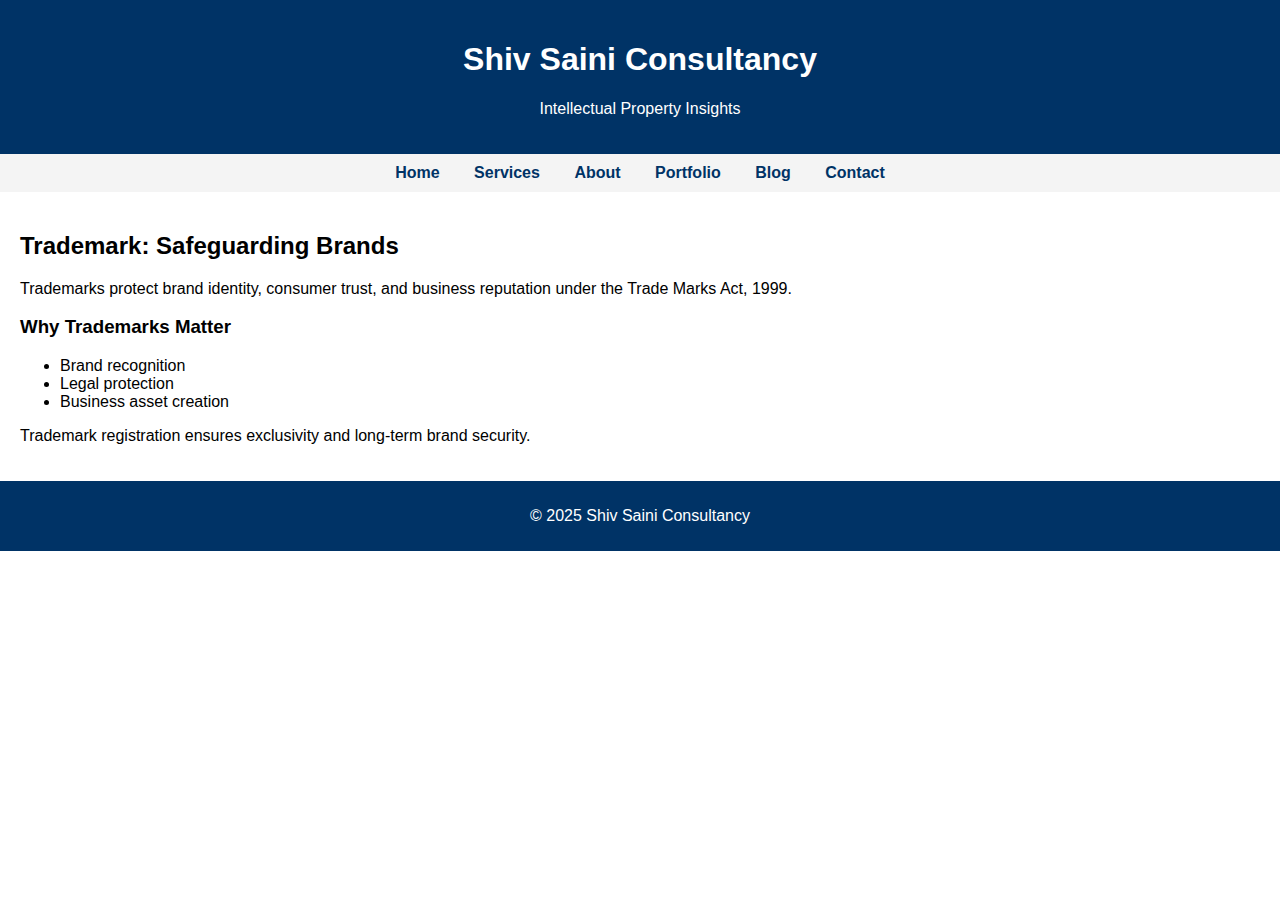
<file: blog/trademark.html>
<!DOCTYPE html>
<html lang="en">
<head>
<meta charset="UTF-8">
<title>Trademark: Safeguarding Brands</title>
<link rel="stylesheet" href="../css/style.css">
</head>
<body>

<header><h1>Shiv Saini Consultancy</h1><p>Intellectual Property Insights</p></header>

<nav>
<a href="../index.html">Home</a>
<a href="../services.html">Services</a>
<a href="../about.html">About</a>
<a href="../portfolio.html">Portfolio</a>
<a href="../blog.html">Blog</a>
<a href="../contact.html">Contact</a>
</nav>

<section>
<h2>Trademark: Safeguarding Brands</h2>

<p>
Trademarks protect brand identity, consumer trust, and business reputation
under the Trade Marks Act, 1999.
</p>

<h3>Why Trademarks Matter</h3>
<ul>
<li>Brand recognition</li>
<li>Legal protection</li>
<li>Business asset creation</li>
</ul>

<p>
Trademark registration ensures exclusivity and long-term brand security.
</p>
</section>

<footer><p>© 2025 Shiv Saini Consultancy</p></footer>
</body>
</html>
</file>
<file: css/style.css>
body{
    font-family: Arial, Helvetica, sans-serif;
    margin: 0;
    padding: 0;
}

header{
    background-color: #003366;
    color: white;
    padding: 20px;
    text-align: center;
}

nav{
    background-color: #f4f4f4;
    padding: 10px;
    text-align: center;
}

nav a{
    margin: 0 15px;
    text-decoration: none;
    color: #003366;
    font-weight: bold;
}

section{
    padding: 20px;

}

footer{
    background-color: #003366;
    color: white;
    text-align: center;
    padding: 10px;
}
</file>
